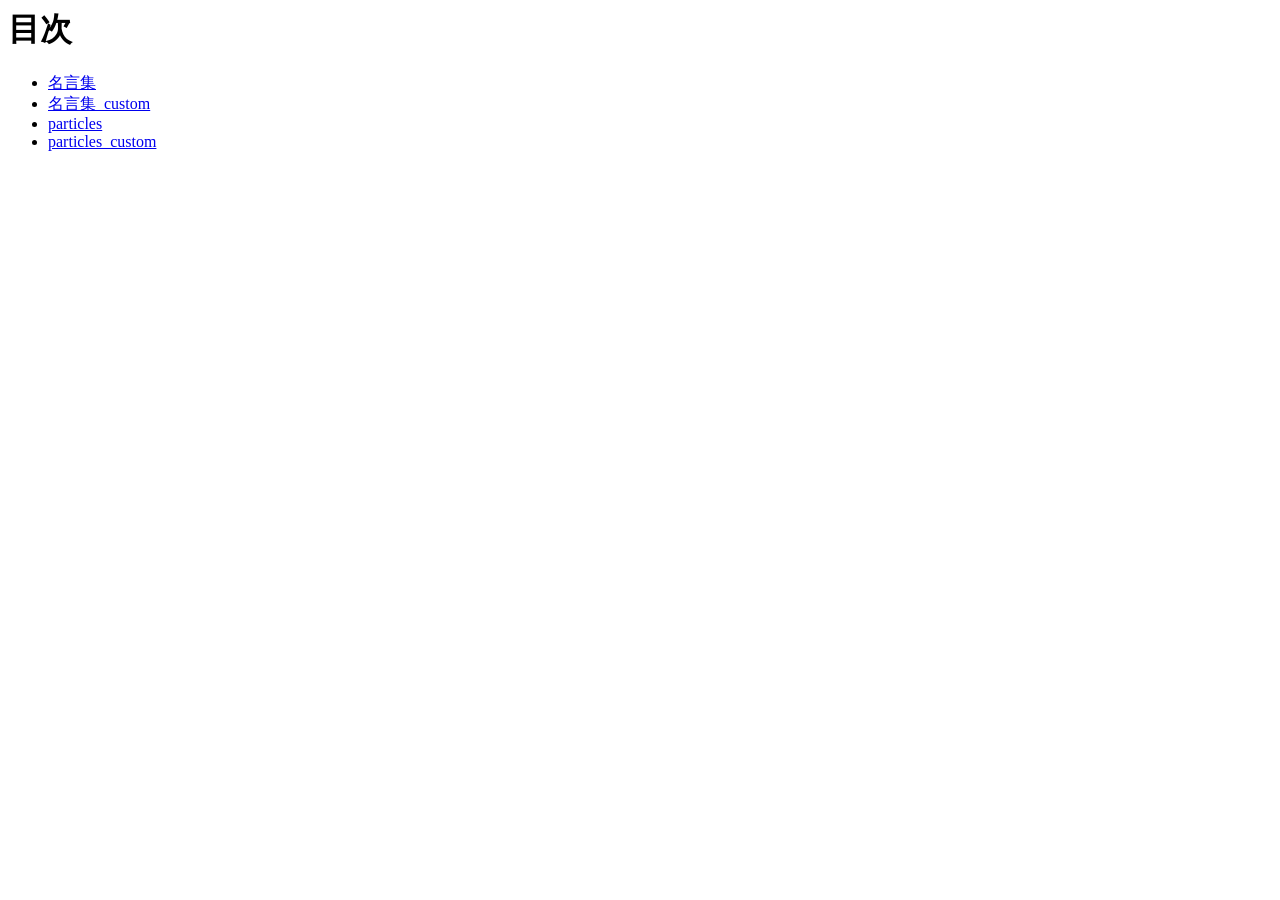
<file: index.html>
<html lang="ja">
<head>
    <meta charset="UTF-8">
    
    <title>20261008-hc</title>
</head>
<body>
    <h1>目次</h1>
    <ul>
        <li><a href="meigen/index.html">名言集</a></li>
        <li><a href="meigen_custom/index.html">名言集_custom</a></li>
        <li><a href="particles/index.html">particles</a></li>
        <li><a href="particles_custom/index.html">particles_custom</a></li>
    </ul>
</body>
</html>
</file>
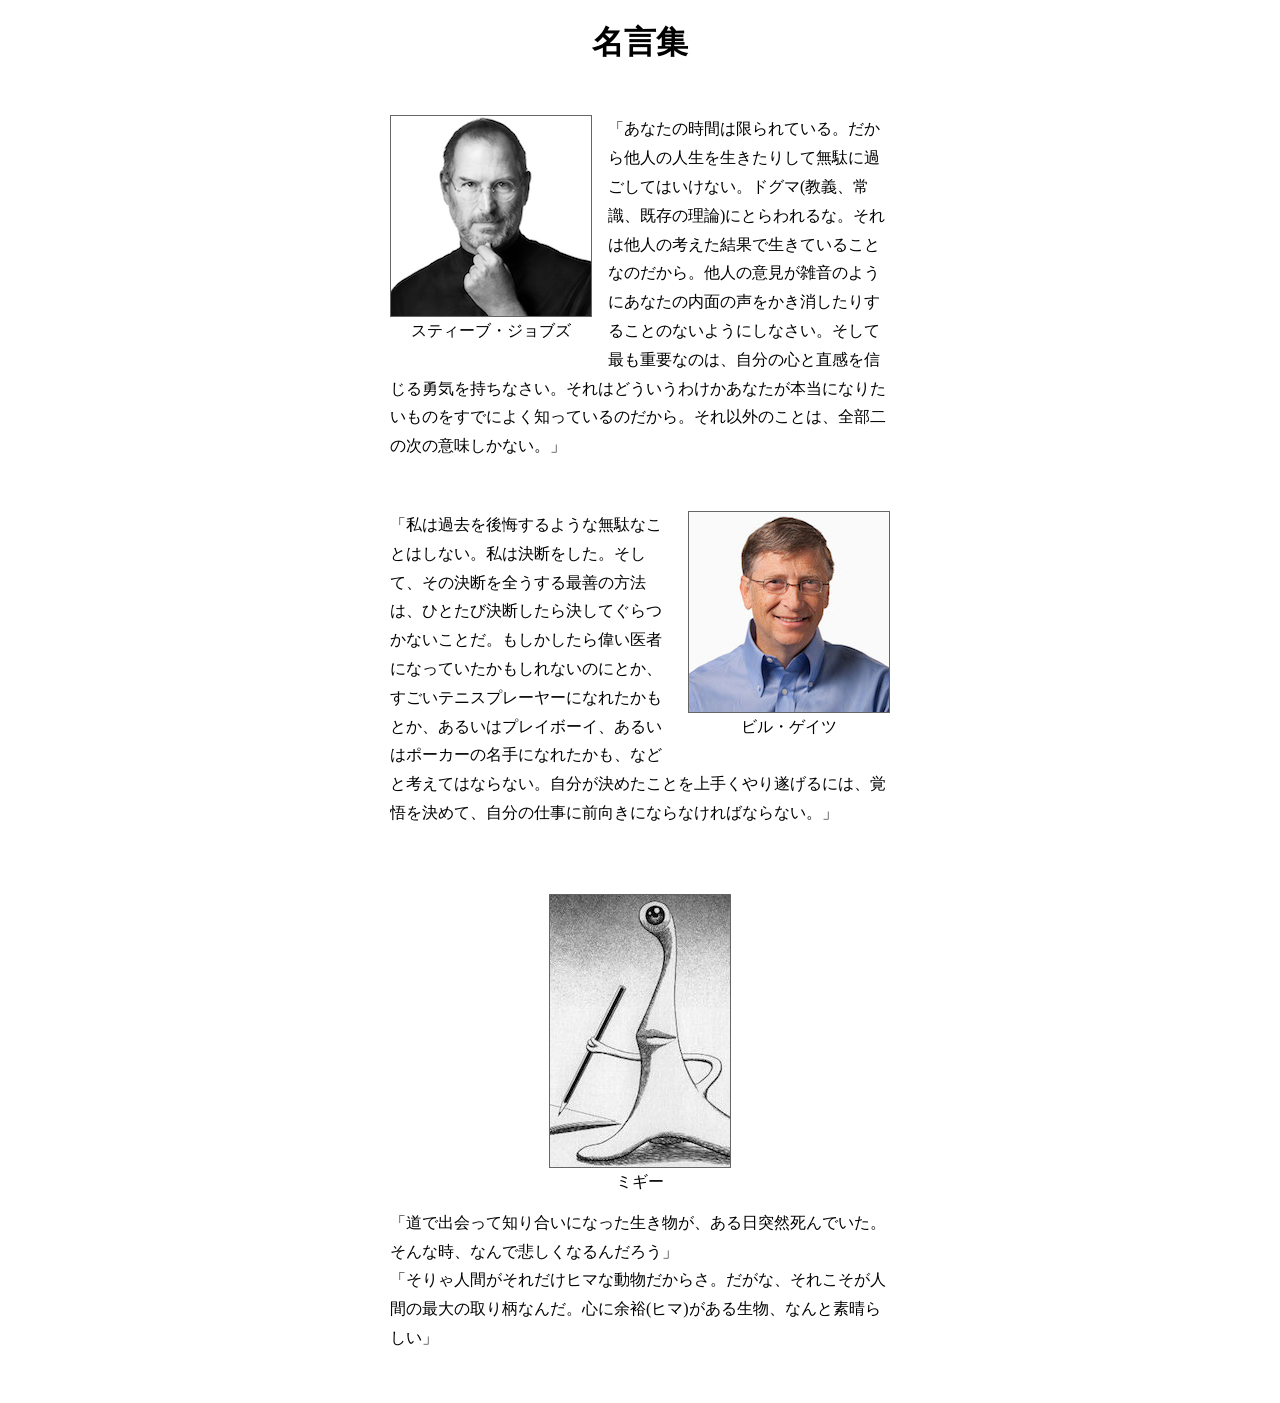
<file: meigen/index.html>
<!DOCTYPE html>
<html lang="ja">
<head>
  <title>名言集</title>
  <meta charset="utf-8">
  <link rel="stylesheet" href="css/style.css">
</head>
<body>
  <div class="wrapper">
    <h1>名言集</h1>
    <div class="left-box">
      <figure>
        <img src="images/jobz.png" alt="スティーブ・ジョブズ">
        <figcaption>スティーブ・ジョブズ</figcaption>
      </figure>
      <p>
        「あなたの時間は限られている。だから他人の人生を生きたりして無駄に過ごしてはいけない。ドグマ(教義、常識、既存の理論)にとらわれるな。それは他人の考えた結果で生きていることなのだから。他人の意見が雑音のようにあなたの内面の声をかき消したりすることのないようにしなさい。そして最も重要なのは、自分の心と直感を信じる勇気を持ちなさい。それはどういうわけかあなたが本当になりたいものをすでによく知っているのだから。それ以外のことは、全部二の次の意味しかない。」
      </p>
    </div>

    <div class="right-box">
      <figure>
        <img src="images/gates.jpg" alt="ビル・ゲイツ">
        <figcaption>ビル・ゲイツ</figcaption>
      </figure>
      <p>
        「私は過去を後悔するような無駄なことはしない。私は決断をした。そして、その決断を全うする最善の方法は、ひとたび決断したら決してぐらつかないことだ。もしかしたら偉い医者になっていたかもしれないのにとか、すごいテニスプレーヤーになれたかもとか、あるいはプレイボーイ、あるいはポーカーの名手になれたかも、などと考えてはならない。自分が決めたことを上手くやり遂げるには、覚悟を決めて、自分の仕事に前向きにならなければならない。」
      </p>
    </div>

    <div class="center-box">
      <figure>
        <img src="images/migi.jpg" alt="ミギー">
        <figcaption>ミギー</figcaption>
      </figure>
      <p>
        「道で出会って知り合いになった生き物が、ある日突然死んでいた。そんな時、なんで悲しくなるんだろう」<br>
        「そりゃ人間がそれだけヒマな動物だからさ。だがな、それこそが人間の最大の取り柄なんだ。心に余裕(ヒマ)がある生物、なんと素晴らしい」
      </p>
    </div>
  </div>
</body>
</html>
</file>
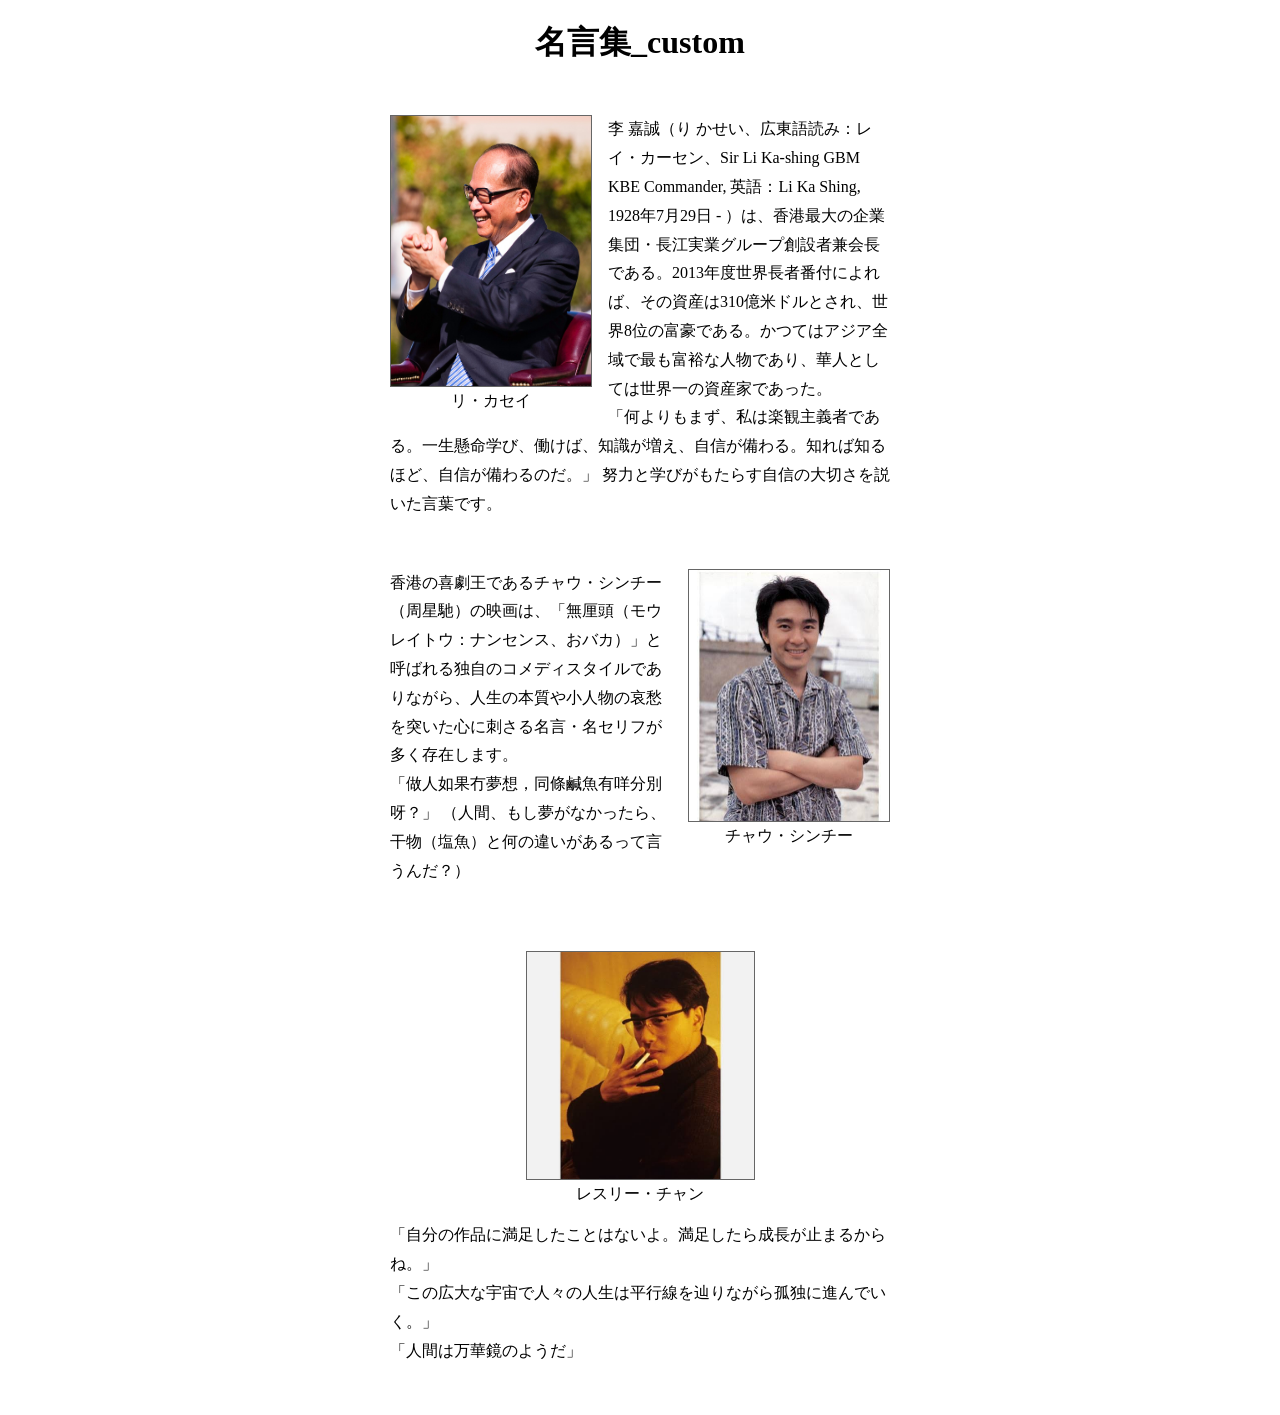
<file: meigen_custom/index.html>
<!DOCTYPE html>
<html lang="ja">

<head>
    <title>名言集_custom</title>
    <meta charset="utf-8">
    <link rel="stylesheet" href="css/style.css">
</head>

<body>
    <div class="wrapper">
        <h1>名言集_custom</h1>
        <div class="left-box">
            <figure>
                <img src="images/Li_Ka_Shing.jpg" alt="リ・カセイ" id="li">
                <figcaption>リ・カセイ</figcaption>
            </figure>
            <p>
                李 嘉誠（り かせい、広東語読み：レイ・カーセン、Sir Li Ka-shing GBM KBE Commander, 英語：Li Ka Shing, 1928年7月29日 -
                ）は、香港最大の企業集団・長江実業グループ創設者兼会長である。2013年度世界長者番付によれば、その資産は310億米ドルとされ、世界8位の富豪である。かつてはアジア全域で最も富裕な人物であり、華人としては世界一の資産家であった。<br>
                「何よりもまず、私は楽観主義者である。一生懸命学び、働けば、知識が増え、自信が備わる。知れば知るほど、自信が備わるのだ。」
                努力と学びがもたらす自信の大切さを説いた言葉です。
            </p>
        </div>

        <div class="right-box">
            <figure>
                <img src="images/chow.jpg" alt="チャウ・シンチー" id="chow">
                <figcaption>チャウ・シンチー</figcaption>
            </figure>
            <p>
                香港の喜劇王であるチャウ・シンチー（周星馳）の映画は、「無厘頭（モウレイトウ：ナンセンス、おバカ）」と呼ばれる独自のコメディスタイルでありながら、人生の本質や小人物の哀愁を突いた心に刺さる名言・名セリフが多く存在します。<br>
                「做人如果冇夢想，同條鹹魚有咩分別呀？」
                （人間、もし夢がなかったら、干物（塩魚）と何の違いがあるって言うんだ？）
            </p>
        </div>

        <div class="center-box">
            <figure>
                <img src="images/cheung.jpg" alt="レスリー・チャン" id="cheung">
                <figcaption>レスリー・チャン</figcaption>
            </figure>
            <p>
                「自分の作品に満足したことはないよ。満足したら成長が止まるからね。」<br>
                「この広大な宇宙で人々の人生は平行線を辿りながら孤独に進んでいく。」<br>
                「人間は万華鏡のようだ」
            </p>
        </div>
    </div>
</body>

</html>
</file>
<file: meigen/css/style.css>
@charset "utf-8";
h1 {
  text-align: center;
}

.left-box,
.right-box,
.center-box {
  width: 500px;
  margin: 50px auto;
  overflow: hidden;
}

.left-box figure {
  float: left;
  margin: 0 16px 16px 0;
}

.right-box figure {
  float: right;
  margin: 0 0 16px 16px;
}

figure {
  text-align: center;
}

figure img {
  border: 1px solid #666;
}

p {
  margin: 0;
  line-height: 1.8;
}
</file>
<file: meigen_custom/css/style.css>
@charset "utf-8";
h1 {
  text-align: center;
}

.left-box,
.right-box,
.center-box {
  width: 500px;
  margin: 50px auto;
  overflow: hidden;
}

.left-box figure {
  float: left;
  margin: 0 16px 16px 0;
}

.right-box figure {
  float: right;
  margin: 0 0 16px 16px;
}

figure {
  text-align: center;
}


figure img {
  border: 1px solid #666;
 
}
#li{
   width: 200px;
  height: 270px;
}
#chow{
  width: 200px;
  height: 251.5px;
}
#cheung{
  width: 227px;
  height: 227px;
}
p {
  margin: 0;
  line-height: 1.8;
}
</file>
